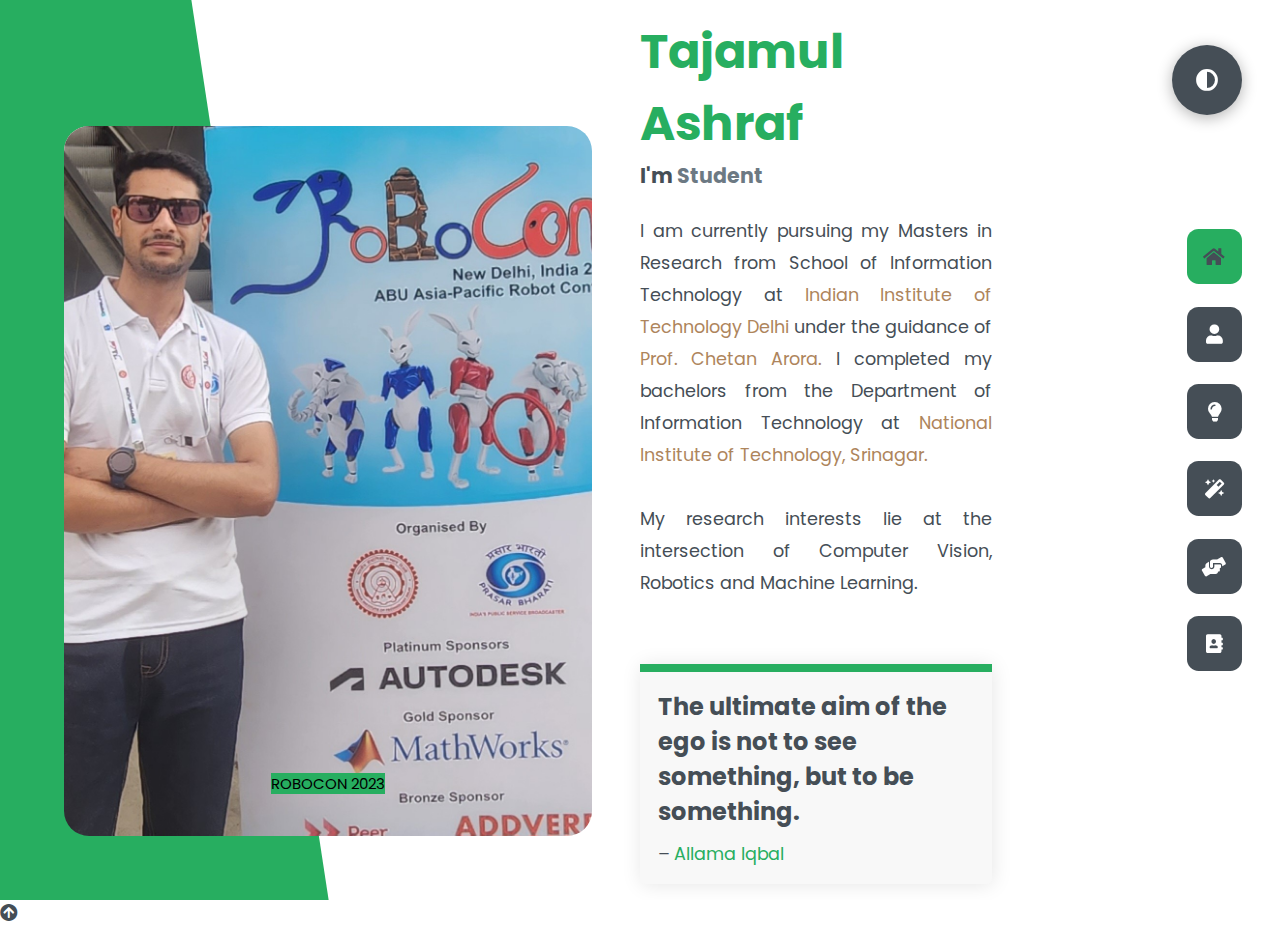
<file: index.html>
<!DOCTYPE html>
<html lang="en">
<head>
    <link rel="shortcut icon" href ="favicon.ico">
    <meta charset="UTF-8">
    <meta http-equiv="X-UA-Compatible" content="IE=edge">
    <meta name="viewport" content="width=device-width, initial-scale=1.0">
    <title>Tajamul Ashraf</title>
    <link rel="stylesheet" href="styles/styles.css">
    <link rel="preconnect" href="https://fonts.googleapis.com">
    <link rel="preconnect" href="https://fonts.gstatic.com" crossorigin>
    <link rel="stylesheet" href="https://cdnjs.cloudflare.com/ajax/libs/font-awesome/5.15.4/css/all.min.css" integrity="sha512-1ycn6IcaQQ40/MKBW2W4Rhis/DbILU74C1vSrLJxCq57o941Ym01SwNsOMqvEBFlcgUa6xLiPY/NS5R+E6ztJQ==" crossorigin="anonymous" referrerpolicy="no-referrer" />
    <link href="https://fonts.googleapis.com/css2?family=Poppins:wght@400;500;600;700;800&display=swap" rel="stylesheet">
    <meta name="google-site-verification" content="ZBZAGygtl4UNwIwCjJoRDAubq-_-zTGLophV2F9iz38" />
</head>
<body class="main-content">
    <header class="container header active" id="home">
        <div class="header-content">
            <div class="left-header">
                <div class="h-shape"></div>
                <div class="image">
                    
                    <div id="slideshow">
                        <div class="slide-wrapper">
                             
                            <!-- Define each of the slides
                         and write the content -->
                            <div class="slide">
                                <img src="img/robocon2023.jpg" alt="">
                                <div class="text"><mark style = "background-color: var(--color-secondary)">ROBOCON 2023</mark></div>
                            </div>
                            <div class="slide">
                                <img src="img/tajamul.jpg" alt="">
                                <div class="text"><mark style = "background-color: var(--color-secondary)">Farewell of B-Tech</mark></div>
                            </div>
                            <div class="slide">
                                <img src="img/HDC_0097.jpg" alt="">
                                <div class="text"><mark style = "background-color: var(--color-secondary)">Artpark IISc Bangalore Summit</mark></div>
                            </div>
                            <div class="slide">
                                <img src="img/robo.jpg" alt="">
                                <div class="text"><mark style = "background-color: var(--color-secondary)">Robotics Challenge 2022</mark></div>
                            </div>
                            <div class="slide">
                                <img src="img/nit.jpg " alt="">
                                <div class="text"><mark style = "background-color: var(--color-secondary)">Microsoft Workshop at NIT Srinagar</mark></div>
                            </div>
                            <div class="slide">
                                <img src="img/r_visiongroup1.png " alt="">
                                <div class="text"><mark style = "background-color: var(--color-secondary)">Vision Group IIT DELHI</mark></div>
                            </div>
                            
                        </div>
                    </div>
                </div>
            </div>
            <div class="right-header">
                <h1 class="name">
                     <span> <a href = "https://www.tajamulashraf.com/" style="color: var(--color-secondary)">Tajamul Ashraf</a></span><br>
                     <h3>I'm <span id="typed"></span></h3>

                </h1>
                <p>
                    I am currently pursuing my Masters in Research from School of Information Technology at <a href="https://home.iitd.ac.in/index.php" style = "color : #AE855C" target="_blank" >
                        Indian Institute of Technology Delhi </a> under the guidance of <a href="https://www.cse.iitd.ac.in/~chetan/" style = "color : #AE855C" target="_blank" >Prof. Chetan Arora. </a>
                    I completed my bachelors from the Department of Information Technology at  <a href="https://www.nitsri.ac.in/" style = "color : #AE855C" target="_blank" >
                         National Institute of Technology, Srinagar. </a><br /> <br />
                
                    My research interests lie at the intersection of Computer Vision, Robotics and Machine Learning.

                </p>
                <div class="blogs">
                  <div class="blog">
                    <div class="blog-text">
                        <h4>
                            The ultimate aim of the ego is not to see something, but to be something.</h4> – <a style = "color : var(--color-secondary)">Allama Iqbal</a>
                        
                        <!-- <p>
                            Lorem ipsum dolor sit, amet consectetur adipisicing elit. 
                            Doloribus natus voluptas, eos obcaecati recusandae amet?
                        </p> -->
                    </div>
                  </div>    
                </div>
                
            </div>
        </div>
    </header>
    <main>
        <section class="container about" id="about">
            <div class="main-title">
                <h2>About <span>me</span><span class="bg-text">my stats</span></h2>
            </div>
            <div class="about-container">
                <div class="left-about">
                    <h4>Biography</h4>
                    <p>

                        Tajamul Ashraf received his B. Tech. degree in Information Technology from
                        the <a href="https://www.nitsri.ac.in/" style = "color : #AE855C" target="_blank" > National Institute of Technology Srinagar </a> and
                         is currently an MS(R) student at
                        <a href="https://home.iitd.ac.in/index.php" style = "color : #AE855C" target="_blank" >Indian Institute of Technology Delhi.</a> 
                        He completed his schooling from <a href="https://tbmes.org/" style = "color : #AE855C" target="_blank" >Tyndale Biscoe School.</a> <br /> <br />
                        
                        
                        He has previously worked at  <a href="https://leena.ai/" style = "color : #AE855C" target="_blank" >Leena AI</a>
                        as a software engineer. He is also founder of an organization  <a href="https://www.ralithmilith.org/" style = "color : #AE855C" target="_blank" >RALITH MILITH</a> which is an anti drug society
                        based in Kashmir. Recently he co-founded an podcast channel<a href="https://www.youtube.com/@realattalks" style = "color : #AE855C" target="_blank" > ATTalks </a>which throws light on various 
                        technological interventions surrounding us.<br /> <br />

                        For detailed information, see <a href="My Resume.pdf" style = "color : #AE855C" target="_blank" >CV.</a>
                         
                        
                    </p>
                    <div class="btn-con">
                        <a href="My Resume.pdf" target="_blank" class="main-btn">
                            <span class="btn-text">Download CV</span>
                            <span class="btn-icon"><i class="fas fa-download"></i></span>
                        </a>
                    </div>
                </div>
                <div class="right-about">
                    <div class="about-item">
                        <div class="abt-text">
                            <p class="large-text">20+</p>
                            <p class="small-text">Projects <br /> Completed</p>
                        </div>
                    </div>
                    <div class="about-item">
                        <div class="abt-text">
                            <p class="large-text">GOLD</p>
                            <p class="small-text">Microsoft<br /> Ambassodor</p>
                        </div>
                    </div>
                    <div class="about-item">
                        <div class="abt-text">
                            <p class="large-text">8+</p>
                            <p class="small-text">Research <br /> Interenships</p>
                        </div>
                    </div>
                    <div class="about-item">
                        <div class="abt-text">
                            <p class="large-text">7.5</p>
                            <p class="small-text">IELTS <br /> Band</p>
                        </div>
                    </div>
                </div>
            </div>
            <div class="about-stats">
                <h4 class="stat-title">Languages I Know</h4>
                <div class="progress-bars">
                    <div class="progress-bar">
                        <p class="prog-title">English</p>
                        <div class="progress-con">
                            <p class="prog-text">100%</p>
                            <div class="progress">
                                <span class="html"></span>
                            </div>
                        </div>
                    </div>
                    <div class="progress-bar">
                        <p class="prog-title">Hindi</p>
                        <div class="progress-con">
                            <p class="prog-text">90%</p>
                            <div class="progress">
                                <span class="css"></span>
                            </div>
                        </div>
                    </div>
                    <div class="progress-bar">
                        <p class="prog-title">Urdu</p>
                        <div class="progress-con">
                            <p class="prog-text">100%</p>
                            <div class="progress">
                                <span class="js"></span>
                            </div>
                        </div>
                    </div>
                    <div class="progress-bar">
                        <p class="prog-title">Arabic</p>
                        <div class="progress-con">
                            <p class="prog-text">30%</p>
                            <div class="progress">
                                <span class="react"></span>
                            </div>
                        </div>
                    </div>
                    <div class="progress-bar">
                        <p class="prog-title">Kashmiri</p>
                        <div class="progress-con">
                            <p class="prog-text">90%</p>
                            <div class="progress">
                                <span class="node"></span>
                            </div>
                        </div>
                    </div>
                    <div class="progress-bar">
                        <p class="prog-title">Persian</p>
                        <div class="progress-con">
                            <p class="prog-text">20%</p>
                            <div class="progress">
                                <span class="python"></span>
                            </div>
                        </div>
                    </div>
                </div>
            </div>
            <h4 class="stat-title">My Timeline</h4>
            <div class="timeline">
                <div class="timeline-item">
                    <div class="tl-icon">
                        <i class="fas fa-briefcase"></i>
                    </div>
                    <p class="tl-duration">2022</p>
                    <h5>Software Developer<span> - Leena AI</span></h5>
                    <p>
                        The responsibilities included executing full lifecycle softwares, 
                        architecting the solutions to meet client requirements, working in cross -functional teams(Product, Engineering and ML team).
                    </p>
                </div>
                <div class="timeline-item">
                    <div class="tl-icon">
                        <i class="fas fa-graduation-cap"></i>
                    </div>
                    <p class="tl-duration">2022 - present</p>
                    <h5>IIT DELHI- <span>MS(R) </span></h5>
                    <p>
                        Currently coursework going on.<br>
                        Teaching Assistant(TA) in COL106- DATA STRUCTURES AND ALGORITHMS
                    </p>
                </div>
                <div class="timeline-item">
                    <div class="tl-icon">
                        <i class="fas fa-briefcase"></i>
                    </div>
                    <p class="tl-duration">Jan 2022 - May 2022</p>
                    <h5>Computer Vision Reseacher<span> - Artpark IISc</span></h5>
                    <p>
                        Mentor: <a href="https://cps.iisc.ac.in/people/research/" style = "color : #AE855C" target="_blank" >Prof. Raghu Krishnapuram</a> <br /> <br />
                        The challenge requires a robot to demonstrate janitorial tasks that would be typically
                        performed in a washroom.
                    </p>
                </div>
                <div class="timeline-item">
                    <div class="tl-icon">
                        <i class="fas fa-graduation-cap"></i>
                    </div>
                    <p class="tl-duration">2018 - 2022</p>
                    <h5>NIT SRINAGAR<span> - B Tech</span></h5>
                    <p>
                        Mentor: <a href="https://www.janibbashir.com/home" style = "color : #AE855C" target="_blank" >Dr. Janibul Bashir </a><br /> <br />
                        B-tech Thesis:  A Novel Robust Deep Learning Model to find the effect of variations of
                        multiple coherent climatic factors on Climate Change.
                    </p>
                </div>
                <div class="timeline-item">
                    <div class="tl-icon">
                        <i class="fas fa-briefcase"></i>
                    </div>
                    <p class="tl-duration">Nov 2019 - Mar 2020</p>
                    <h5>Research Intern<span> - IIT KHARAGPUR</span></h5>
                    <p>
                        Mentor: <a href="https://cse.iitkgp.ac.in/~pabitra/" style = "color : #AE855C" target="_blank" >Prof. Pabitra Mitra</a> <br /> <br />
                        Our Goal was to use computer vision to aid agricultural robotics. One problem was
                        identifcation of fruits in a tree. Devise an algorithm for counting fruits. Implement
                        the algorithm and run on data set. Devise an algorithm to identify fresh and rotten
                        fruit..
                    </p>
                </div>
                <div class="timeline-item">
                    <div class="tl-icon">
                        <i class="fas fa-graduation-cap"></i>
                    </div>
                    <p class="tl-duration">2016 - 2018</p>
                    <h5>Tyndale Biscoe School<span> - Higher Secondary</span></h5>
                    <p>
                        Term Project: IoT based flood monitoring and alerting system in Jhelum river.<br /> <br />
                        Class XII with 91.8% <br /> <br />
                        Class X with 92.6%
                    </p>
                </div>
            </div>
            <h4 class="stat-title">Featured In</h4>
            <div class="blogs1">
                <div class="blog">
                    <div class="blog-text">
                        <h4>
                            <a href="https://techcommunity.microsoft.com/t5/student-developer-blog/meet-a-recent-microsoft-learn-student-ambassador-graduate/ba-p/3624885" target="_blank">
                                Meet a recent Microsoft Learn Student Ambassador graduate. </a>
                        </h4>
                        <p>
                            This is the next segment of our blog series highlighting Tajamul Ashraf who achieved the Gold milestone, 
                            the highest status level attainable, and recently graduated from university.- <strong>MICROSOFT</strong>
                             
                        </p>
                    </div>
                </div>
                <div class="blog">
                    
                    <div class="blog-text">
                        <h4>
                            <a href="https://www.greaterkashmir.com/kashmir/nit-srinagar-students-win-indias-largest-national-entrepreneurship-challenge" target="_blank">
                                NIT Srinagar students win India’s largest National Entrepreneurship Challenge
                        </a>
                        </h4>
                        <p>
                            NEC was a 6 month-long and a highly competitive contest which was led by the team leader Mr Tajamul Ashraf- <strong>GREATER KASHMIR</strong></p>
                        </p>
                    </div>
                </div>
                <div class="blog">
                    <div class="blog-text">
                        <h4>
                            <a href=https://kashmirreader.com/2021/11/01/workshop-on-entrepreneurship-research-and-innovation-held-at-nit-srinagar/" target="_blank">
                            Workshop on entrepreneurship, research and Innovation held at NIT Srinagar</a>
                        </h4>
                        <p>
                            The workshop was successfully coordinated by Tajamul Ashraf, Sanna Showkat and other IIEDC student team members- <strong>KASHMIR READER</strong>
                        </p>
                    </div>
                </div>
                <div class="blog">
                    <div class="blog-text">
                        <h4>
                            <a href=https://scoopnews.in/det.aspx?q=106248" target="_blank">
                                Workshop on Emerging Technologies held at NIT Srinagar</a>
                        </h4>
                        <p>
                            While organizing team consisted of Basar Qari, Sanna Showkat, Manik Showkat, Fahad Syed, Ubaid bin Gulzar and Mir Faizan.
                             While it was headed by the Microsoft Student Learn Ambassador for NIT Srinagar, Tajamul Ashraf- <strong>SCOOP NEWS</strong>
                             
                        </p>
                    </div>
                </div>
                <div class="blog">
                    <div class="blog-text">
                        <h4>
                            <a href="https://www.thekashmirmonitor.net/hult-prize-a-futuristic-approach-to-entrepreneurship/" target="_blank">
                                HULT PRIZE: A futuristic approach to entrepreneurship</a>
                        </h4>
                        <p>
                            You have to see failure as the beginning and the middle, but never entertain it as an end. -<strong> KASHMIR MONITOR</strong>
                        </p>
                    </div>
                </div>
                <div class="blog">
                    <div class="blog-text">
                        <h4>
                            <a href="https://www.risingkashmir.com/IEEE-organizes-career-counseling-session-on-GRE-preparation-at-NIT-Srinagar--95357" target="_blank">
                                IEEE organizes career counseling session on GRE preparation at NIT Srinagar</a>
                        </h4>
                        <p>
                            In his message, Director NIT Srinagar, Prof (Dr.) Rakesh Sehgal 
                            appreciated the organizers for initiating such ideas for the guidance of aspirants- <strong>RISING KASHMIR</strong>
                            
                        </p>
                    </div>
                </div>
              
            
        </section>
        <section class="container" id="research">
            <div class="main-title">
                <h2> <span>Research</span><span class="bg-text">My Work</span></h2>
            </div>
            <p class="port-text">
                My research interests lie at the intersection of Computer Vision, Robotics and Machine Learning.
            </p>
            <div>
                <h2>Publications</h2>
            </div> 
            <div class = "list-type6">
                <ol>
            <div>
                <center><h4>2023</h4></center>
            </div> 
            
            <li><p><b>Tajamul Ashraf</b>, Fuzayil-bin-Afzal Mir, 2023. <b>A proposed scale to measure the effect of team building on Engineering students.</b>
                <i>  International Conference on Recent Advances on Business, Management and Data Analystics 2023.</i><h4> <a style = "color : #AE855C">[Paper]</a></a></h4></p></li>

            <div>
                <center><h4>2022</h4></center>
            </div> 
            
                    <li><p> <b>Tajamul Ashraf</b>, Naiyer Abbas, Mohammad Haseeb, Nadeem Yousuf, Janibul Bashir, 2022. <b>An Integral Computer Vision System for Apple Detection,
                         Classification, and Semantic Segmentation</b>. <i>In Proceedings of the 15th International Conference on Machine Vision (ICMV 2022).</i>   <h4><a href="https://spie.org/Publications/Proceedings/Paper/10.1117/12.2680881?SSO=1" target="_blank" style = "color : #AE855C">[Paper] [Code]</a></h4></p></li>

                    
                 
                    </ol>
                    
            </div>
            <div>
            <h2>Projects</h2>
            </div> 
            <div class="portfolios">
                <div class="portfolio-item">
                    <div class="image">
                        <img src="img/p1.png" alt="">
                    </div>
                    <div class="ProjectText">
                        <h2>
                            A Novel Robust Deep Learning Model to find the effect of variations in
                            multiple coherent climatic factors on Climate Change.  <h3>Mentor: <a href="https://www.janibbashir.com/home" style = "color : #AE855C" target="_blank" > Dr. Janibul Bashir</a></h3>
                        </h2>
                        <p>
                            One of the severe and pressing problems that the human race is currently facing is the climate
                            change. It is adversely affecting the entire globe as is evident with the rising ocean levels, accelerated melting of glaciers, frequent storms, and many more
                            Urbanization and infrastructure development are the main reasons that the environment is getting
                            polluted, resulting in a frequent change in weather patterns that have led to flash floods, landslides, and avalanches in Jammu and Kashmir in the past few years. In this paper, we have tried
                            to address this problem by developing a robust climate change model that can capture the different parameters that are responsible for accelerating the climate change. We have intelligently
                            processed the data related to pir panjal range collected over a long period of time. Subsequently,
                            we developed a sequential deep learning-based Climate Change Parameter model to understand
                            the correlations between the parameters and their contribution to climate change. We proposed
                            a Stacked (Long Short-Term Memory) LSTM-based learning model called Climate Change Parameter Model (CCPM) to estimate the variables which are directly or indirectly affecting climate
                            change. This helps us in formulating further superlative policies, univariate and multivariate forecasting, and efficient strategies to cope with the problem. We evaluated our model on the dataset
                            and found the model loss within 2%.
                        </p>
                    </div>
                    
                    <div class="hover-items">
                        <h3>B-Tech Project</h3>
                        <div class="icons">
                            <a href="#" class="icon">
                                <i class="fab fa-github"></i>
                            </a>
                            <a href="#" class="icon">
                                <i class="fab fa-behance"></i>
                            </a>
                            <a href="#" class="icon">
                                <i class="fab fa-youtube"></i>
                            </a>
                        </div>
                    </div>
                </div>
                <br/>
                <div class="portfolio-item">
                    <div class="image">
                        <img src="img/p2.png" alt="">
                    </div>
                    <div class="ProjectText">
                        <h2>
                            A Integral Computer Vision System Using Recoginization,
                            Classification and Semantic Segmentation to Aid Agricultural
                            Farm Robotics.  <h3>Mentor:  <a href="https://cse.iitkgp.ac.in/~pabitra/" style = "color : #AE855C" target="_blank" >Prof. Pabitra Mitra</a></h3>      
                        </h2>
                        <p>
                            The area of Computer Vision has gone through exponential growth and
                            advancement over the past decade. It is mainly due to the introduction
                            of effective deep learning methodologies and the availability of massive
                            data. This has resulted in the incorporation of intelligent computer vision
                            schemes to automate the different number of tasks. In this paper, we have
                            worked on similar lines. We have proposed an integrated system for the
                            development of robotic arms, considering the current situation in fruit
                            identification, classification, counting, and generating their masks through
                            semantic segmentation. The current method of manually doing these
                            processes is time-consuming and is not feasible for large fields. As a result,
                            multiple works have been proposed to automate these tasks to reduce the
                            overall overhead. However, there is a lack of an integrated system that
                            can automate all these processes together. As a result, we are proposing
                            one such system based on different machine learning techniques. For
                            each process, we propose to use the most effective learning technique
                            with computer vision capability. Thus, proposing an integrated intelligent
                            end-to-end computer vision-based system to detect, classify, count, and
                            identify the apples. In this system, we modified the YOLOV3 algorithm to
                            effectively detect and count the apples. The proposed scheme works even
                            under variable lighting conditions. The system was trained and tested
                            using a standard benchmark i.e., MinneApple. Experimental results show
                            an average accuracy of 91%
                        </p>
                    </div>   
                    <div class="hover-items">
                        <h3>IIT KHARAGPUR INTERNSHIP</h3>
                        <div class="icons">
                            <a href="#" class="icon">
                                <i class="fab fa-github"></i>
                            </a>
                            <a href="#" class="icon">
                                <i class="fab fa-behance"></i>
                            </a>
                            <a href="#" class="icon">
                                <i class="fab fa-youtube"></i>
                            </a>
                        </div>
                    </div>
                </div>
                <br/>
                <div class="portfolio-item">
                    <div class="image">
                        <img src="img/p3.png" alt="">
                    </div>
                    <div class="ProjectText">
                        <h2>
                            Vision problems in ARTPARK’s Robotics
                            Challenge 2021-22
                            (Robojanitor)     <h3>Mentor: <a href="https://cps.iisc.ac.in/people/research/" style = "color : #AE855C" target="_blank" >Prof. Raghu Krishnapuram</a></h3>  
                        </h2>
                        <p>
                            The ARTPARK Robotic Challenge 2021-22 required a robot to demonstrate janitorial
                            tasks that would be typically performed in a washroom. In this challenge, the tasks were
                            limited to clearing any rubbish that may be on the floor followed by cleaning the washbasin
                            and the washbasin counter using a sanitizing liquid. The rubbish consisted of items such
                            as tissue paper and small paper cups and cans. The robot had to scout out the restroom
                            area so that it can assess the environment and create a representation of it for planning
                            and navigation purposes. The tasks which were to be completed were Detecting the trash
                            from the floor-The robot needed to detect trash on the floor The trash consisted of items
                            such as crumpled tissue paper, paper cups, and cans. Pose estimation of countertop -The
                            robot needs to dry the wet countertop and clean it Cleaning the floor- The robot needed
                            to spray sanitizing liquid on the floor on dirty spots and then clean them up. Finally, the
                            robot had to mop the floor of the restroom. Figure 1 shows the setup of the washroom
                            where different tasks were performed.
                            
                            
                        </p>
                    </div> 
                    <div class="hover-items">
                        <h3>ARTPARK Robotics Challenge</h3>
                        <div class="icons">
                            <a href="#" class="icon">
                                <i class="fab fa-github"></i>
                            </a>
                            <a href="#" class="icon">
                                <i class="fab fa-behance"></i>
                            </a>
                            <a href="#" class="icon">
                                <i class="fab fa-youtube"></i>
                            </a>
                        </div>
                    </div>
                </div>
                <br/>
                <div class="portfolio-item">
                    <div class="image">
                        <img src="img/p4.png" alt="">
                    </div>
                    <div class="ProjectText">
                        <h2>
                            Human Pose Tracking and Juxtaposition(HPTJ) Model: Pose Comparisom and real time evaluation and metric.  
                            <h3>Mentor: <a href="https://iiscprofiles.irins.org/profile/3996" style = "color : #AE855C" target="_blank" >Prof. S N Omkar</a>, 
                                <a href="https://scholar.google.co.in/citations?user=rY787ikAAAAJ&hl=en" style = "color : #AE855C" target="_blank" >Dr. Balaji Prabhu</a></h3>
                        </h2>
                        <p>
                            Pose estimation is a computer vision technique that predicts
                            and extracts the Key-point location of a person or object to
                            track the actions made by the person while performinig any
                            activity to draw the insights. This paper presents a novel and state of the art Human
                            Pose Tracking and Juxtaposition(HPTJ) Model It is the
                            first of its kind where in real time we propose a Instructor
                            Based Model, which gives proper instructions to the user and
                            provides him/her with a feedback of the whole. The model
                            was developed with an aim to aid the current Instructors and
                            Free lancers in their tracking methods and also for the students
                            to improve their progress. This paper lays the foundation for
                            building a system that can recognise human pose on pre-
                            recorded videos as well as in real-time. It also has inbuilt
                            features of giving instructions to correct the posture of users.
                            The various applications of the HPTJ model is in Activity
                            Identify applicable funding agency here. If none, delete this.
                            Recognition, where tracking the variations in the pose of a
                            person over a period of time can also be used for activity,
                            gesture and gait recognition. Model can autonomously teach
                            proper work out regimes, sport techniques and dance activities.
                            Also it can be used to understand full-body sign language,
                            motion Capture and augmented reality and Training Robots.
                                                        
                            
                        </p>
                    </div> 
                    <div class="hover-items">
                        <h3>IISc Internship</h3>
                        <div class="icons">
                            <a href="#" class="icon">
                                <i class="fab fa-github"></i>
                            </a>
                            <a href="#" class="icon">
                                <i class="fab fa-behance"></i>
                            </a>
                            <a href="#" class="icon">
                                <i class="fab fa-youtube"></i>
                            </a>
                        </div>
                    </div>
                </div>
                <br/>
                <div class="portfolio-item">
                    <div class="image">
                        <img src="img/p5.png" alt="">
                    </div>
                    <div class="ProjectText">
                        <h2>
                            Develop a network simulator implementing entire protocol stack. 
                             <h3>Mentor: <a href="https://sites.google.com/nitsri.net/iqraaltaf" style = "color : #AE855C" target="_blank" >Dr. Iqra Altaf Gillani</a></h3>
                        </h2>
                        <p>
                            A simulated model which demonstrates the working of the TCP/IP Networking Model. This project
                            shows proper working of the five layers:
                            1.Physical Layer: The physical layer is responsible for sending and receiving packets from one
                            physical interface to others
                            2.Data Link Layer: The data link layer controls the flow of reception, delimitation and transmission of frames and establishes a communication protocol (Media Access Control) between directly
                            connected systems.
                            3.Network layer: Handles the routing and sending of data between different networks. The most
                            important protocols at this layer are IP and ICMP.We have implemented the Routing Information Protocol-(RIP) in the project for shortest path.
                            4.Transport layer: Provides the means for transmitting data between the two connected parties,
                            as well as controlling the quality of service. The main protocols used here are TCP and UDP.We
                            have set a probability for packet drop in UDP to show that this protocol is unreliable. TCP is a
                            reliable protocol where no packet drop is shown.A server class is made to enable the 3 services we
                            have included HTTP, SSH, SMTP.
                            5.Application Layer: The application layer is the highest abstraction layer of the TCP/IP model
                            that provides the interfaces and protocols needed by the users. It combines the functionalities of the
                            session layer, the presentation layer and the application layer of the OSI model.We have included
                            two application layer services DHCP and HTTP

                                                        
                            
                        </p>
                    </div> 
                    <div class="hover-items">
                        <h3>Networking Project</h3>
                        <div class="icons">
                            <a href="#" class="icon">
                                <i class="fab fa-github"></i>
                            </a>
                            <a href="#" class="icon">
                                <i class="fab fa-behance"></i>
                            </a>
                            <a href="#" class="icon">
                                <i class="fab fa-youtube"></i>
                            </a>
                        </div>
                    </div>
                </div>
                <br/>
                <div class="portfolio-item">
                    <div class="image">
                        <img src="img/p8.png" alt="">
                    </div>
                    <div class="ProjectText">
                        <h2>
                            Robot localization and Mapping using Particle Swarm optimization (PSO)
                             <h3>Mentor: <a href="https://sites.google.com/nitsri.net/iqraaltaf" style = "color : #AE855C" target="_blank" >Dr. Iqra Altaf Gillani</a></h3>
                        </h2>
                        <p>
                            The goal of Wireless Network Systems (WSN) Localisation is to find the position of the target node using
                            the priori knowledge of the absolute position of the n anchor nodes and the distance between anchor and
                            target nodes. The distance (range) can be determined using received signal strength (RSS), Angle of arrival
                            (AOA) or any of the time based techniques like Time of arrival (TOA), Time difference of arrival (TDOA)
                            or Round trip time (RTT).
                            The Position estimation of the coordinates of the target nodes can be formulated as an optimization problem,
                            involving minimization the of an objective function representing locating the error in the target nodes. The
                            sum of squared range errors between the target nodes and neighboring anchor nodes can be considered as
                            the objective function for this problem. The coefficients have a critical role in the convergence characteristics of PSO. The coefficient w should
                            be neither too small, which results in early convergence, nor too large, which on contrary slows down
                            the convergence process. A value of w = 0.7 and c1 = c2 = 1.494 were recommended for faster
                            convergence by [1-2] after experimental tests.
                            Four Target nodes were fixed at (0,100), (0,-100), (100,0) and (-100,0). Anchor nodes are generated
                            randomly and error is calculated as distance between between actual position and estimated position.
                                                                                    
                            
                        </p>
                    </div> 
                    <div class="hover-items">
                        <h3>Natural Algorithms project
                        </h3></h3>
                        <div class="icons">
                            <a href="#" class="icon">
                                <i class="fab fa-github"></i>
                            </a>
                            <a href="#" class="icon">
                                <i class="fab fa-behance"></i>
                            </a>
                            <a href="#" class="icon">
                                <i class="fab fa-youtube"></i>
                            </a>
                        </div>
                    </div>
                </div>
                <br/>
                <div class="portfolio-item">
                    <div class="image">
                        <img src="img/p6.png" alt="">
                    </div>
                    <div class="ProjectText">
                        <h2>
                            Encryption and Decryption between users
                            in Morse using a Flashlight. <h3>Mentor: <a href="http://exposysdata.com/" style = "color : #AE855C" target="_blank" >Exposys Data Labs</a></h3>
                        </h2>
                        <p>
                            Morse code is a process of transmitting text information as a series of on-off tones
                            and lights or clicks. If they use a tapping device recipient can understand the message
                            without additional decoding equipment. Morse code is represented by the form of dits
                            and dahs. Here dits refer to dots and dahs refer to dash. Morse code used to transmit
                            only numerals at first. After that, Alfred Vail included letters and characters. Morse
                            code can be transmitted by using electric telegraph wire, light, and sound, through a
                            different medium in different ways. Tap code is used by American prisoners. Morse
                            code is used for long-distance communication. International Morse code was devised
                            by European nations in 1851. It is the base for the morse code to transmit or receive.
                            Morse code is a character encoding and decoding scheme. This is the implementation of MORSE CODE translator using python. This system
                            was designed to transmit message securely to long distance. The design makes use of
                            a programming language python. This design can be used in different areas like long
                            communication, military, external affairs etc. By using this system there is no need of
                            tapping device for transmission .so this overcomes the security problems.
                                                        
                            
                        </p>
                    </div> 
                    <div class="hover-items">
                        <h3>Encryption and Decryption between users
                            in Morse using a Flashlight.
                        </h3></h3>
                        <div class="icons">
                            <a href="#" class="icon">
                                <i class="fab fa-github"></i>
                            </a>
                            <a href="#" class="icon">
                                <i class="fab fa-behance"></i>
                            </a>
                            <a href="#" class="icon">
                                <i class="fab fa-youtube"></i>
                            </a>
                        </div>
                    </div>
                </div>
                <br/>
                <div class="portfolio-item">
                    <div class="image">
                        <img src="img/p7.png" alt="">
                    </div>
                    <div class="ProjectText">
                        <h2>
                            Assembler which converts all 37 rv32I instructons in hexadecimal and binary machine-code. 
                            <h3>Mentor: <a href="https://www.janibbashir.com/home" style = "color : #AE855C" target="_blank" >Dr. Janibul Bashir</a></h3>
                        </h2>
                        <p>
                            RISC-V pronounced as “RISC-five”, is an open-source standard Instruction Set Architecture (ISA), 
                            designed based on Reduced Instruction Set Computer (RISC) principles. With a flexible architecture to
                             build systems ranging from a simple microprocessor to complex multi-core systems, RISC-V caters to any
                              market. The RISC-V ISA provides two specifications, one, the User Level Instructions which guides in 
                              developing simple embedded systems and connectivity applications and two, the Privilege Level Instructions
                               which guides in building secure systems, kernel, and protected software stacks. RISC-V currently supports 
                               three privilege levels, viz.. Machine/Supervisor/User, with each level having dedicated Control Status Registers
                                (CSRs) for system state observation and manipulation. In addition, RISC-V provides 31 read/write registers. While
                                 all can be used as general-purpose registers, they have dedicated functions as well. RISC-V is divided into different
                                  categories based on the maximum width of registers the architecture can support, for example, RV32 (RISC-V 32) provides 
                                  registers whose maximum width is 32-bits and RV64 (RISC-V 64) provides registers whose maximum width is 64-bits. Processors
                                   with larger register widths can support instructions and data of smaller widths. So an RV64 platform supports both RV32 and RV64

                                                        
                            
                        </p>
                    </div> 
                    <div class="hover-items">
                        <h3>Assembler which converts all 37 rv32I instructons in hexadecimal and binary machine-code</h3>
                        <div class="icons">
                            <a href="#" class="icon">
                                <i class="fab fa-github"></i>
                            </a>
                            <a href="#" class="icon">
                                <i class="fab fa-behance"></i>
                            </a>
                            <a href="#" class="icon">
                                <i class="fab fa-youtube"></i>
                            </a>
                        </div>
                    </div>
                </div>
            </div>
        </section>
        <section class="container stuff" id="Extra_stuff">
            <div class="main-title">
                <h2>Extra <span>Stuff</span><span class="bg-text">Thought space</span></h2>
            </div>
            <div class="about-container">
                <div class="left-about">
                    <h4>What is Islam</h4>
                    <p>


                        Islam is an Arabic word which means "surrender, submission, commitment and peace." Thus, Islam can be defined as a path to attain complete
                         peace through voluntary submission to the divine will. <br /> <br />

                        Islam is not a new religion. It is the same truth that God revealed to all His prophets throughout history. Islam is both a religion 
                        and a complete way of life. Muslims follow a religion of peace, mercy and forgiveness that should not be associated with acts of violence
                         against the innocent. <br /> <br />
                        
                         Get inspired by the life of the
                          <a href="https://www.metmuseum.org/learn/educators/curriculum-resources/art-of-the-islamic-world/unit-one/the-prophet-muhammad-and-the-origins-of-islam" style = "color : #AE855C" target="_blank" >
                            Prophet Muhammad (PBUH)</a>, see <a href="https://www.qalaminstitute.org/seerah/#.WBW5G56li1H" style = "color : #AE855C" target="_blank" >Seerah Pearls</a> by Shaykh Abdul Nasir Jangda. <br /> <br />
                         

                        For detailed information, watch this <a href="https://www.youtube.com/watch?v=OsmYQl3xy_Y&ab_channel=DigitalMimbar" style = "color : #AE855C" target="_blank" >one.</a>
                         
                        
                    </p>

                </div>
                <div class="right-abouts">
                    <div class="about-item">
                        <div class="abt-text">
                            <p class="large-text">Qur'an 20;46</p>
                            <p class="small-text">"Don't be afraid, I am with you all the time, lsitening and seeing."</p>
                        </div>
                    </div>
                    <div class="about-item">
                        <div class="abt-text">
                            <p class="large-text">Qur'an 40;60</p>
                            <p class="small-text">"Call upon me; I will respond to you."</p>
                        </div>
                    </div>
                    <div class="about-item">
                        <div class="abt-text">
                            <p class="large-text">Qur'an 55;38 </p>
                            <p class="small-text">"Then which of your Lord's favours will you both deny."</p>
                        </div>
                    </div>
                    <div class="about-item">
                        <div class="abt-text">
                            <p class="large-text">Qur'an 93;7 </p>
                            <p class="small-text">"And He found you lost and guided you."</p>
                        </div>
                    </div>
                    
                    
                    
                </div>
            </div>
            <div>
                <h2>BOOKS YOU SHOULD READ ONCE IN YOUR LIFETIME</h2>


            </div> 
            <div class = "list-type5">
                <ol>
                    <li><a href="#">THE ALCHEMIST  <h4>Paulo Coelho</h4></a></li>
                    <li><a href="#"> ANNA KARENINA<h4>Leo Tolstoy</h4></a></li>
                    <li><a href="#">THE GREAT GATSBY  <h4>F Scott Fitzgerald</h4> </a></li>
                      <li><a href="#">WAR AND PEACE  <h4>Leo Tolstoy</h4> </a></li>
                    <li><a href="#">THE PILGRIM PROCESS  <h4>John Bunyan</h4> </a></li>
                    <li><a href="#">THE POWER OF YOUR SUBCONCIOUS MIND  <h4>Dr. Joseph Murphy</h4> </a></li>
                      <li><a href="#">VANITY FAIR <h4>William Makepeace Thackeray</h4> </a></li>
                    <li><a href="#">RICH DAD POOR DAD  <h4>Robert Kiyosaki and Sharon Lechter</h4> </a></li>
                    <li><a href="#">THINK AND GROW RICH  <h4>Napoleon Hill</h4> </a></li>
                      <li><a href="#">THE RICHEST MAN IN BABYLON  <h4>George S. Clason</h4> </a></li>
                    <li><a href="#">THE PILGRIMAGE  <h4>Paulo Coelho</h4> </a></li>
                    </ol>
                    <h4>Make sure you've read at least 21 of the
                         <a href="https://www.theguardian.com/books/2015/aug/17/the-100-best-novels-written-in-english-the-full-list" style = "color : #AE855C" target="_blank" >Top100 list</a></h4>
            </div>
            <h1 class = "title-stuff">SOME USEFUL STUFF</h1>
            <div class="blogs">
                <div class="blog">
                    
                    <div class="blog-text">
                        <h4>
                            <a href="https://www.theatlantic.com/family/archive/2021/10/meaning-life-macronutrients-purpose-search/620440/" target="_blank">
                            The Meaning of Life Is Surprisingly Simple
                        </a>
                        </h4>
                        <p>
                            You can make your quest for meaning manageable by breaking it down into three bite-size dimensions;
                            by Arthur C. Brooks
                        </p>
                    </div>
                </div>
                <div class="blog">
                    <div class="blog-text">
                        <h4>
                            <a href="https://aman.ai/papers/#vision" target="_blank">
                            Top Papers in Computer Vision</a>
                        </h4>
                        <p>
                            A curated set of papers which have been reviewed for the latest scoop in AI/ML.
                        </p>
                    </div>
                </div>
                <!-- <div class="blog">
                    
                    <div class="blog-text">
                        <h4>
                            How to Become an Expert in Web Design
                        </h4>
                        <p>
                            Lorem ipsum dolor sit, amet consectetur adipisicing elit. 
                            Doloribus natus voluptas, eos obcaecati recusandae amet?
                        </p>
                    </div>
                </div> -->
                <div class="blog">
                    <div class="blog-text">
                        <h4>
                            <a href="https://matt.might.net/articles/phd-school-in-pictures/" target="_blank">
                            The illustrated guide to a Ph.D.</a>
                        </h4>
                        <p>
                            It's hard to describe it in words; by Matt Might
                        </p>
                    </div>
                </div>
                <!-- <div class="blog">
                    <div class="blog-text">
                        <h4>
                            Debbuging made easy with Web Inspector
                        </h4>
                        <p>
                            Lorem ipsum dolor sit, amet consectetur adipisicing elit. 
                            Doloribus natus voluptas, eos obcaecati recusandae amet?
                        </p>
                    </div>
                </div>
                <div class="blog">
                    <div class="blog-text">
                        <h4>
                            Get started with Web Design and UI Design
                        </h4>
                        <p>
                            Lorem ipsum dolor sit, amet consectetur adipisicing elit. 
                            Doloribus natus voluptas, eos obcaecati recusandae amet?
                        </p>
                    </div>
                </div>
                <div class="blog">
                    <div class="blog-text">
                        <h4>
                            This is what you need to know about Web Design
                        </h4>
                        <p>
                            Lorem ipsum dolor sit, amet consectetur adipisicing elit. 
                            Doloribus natus voluptas, eos obcaecati recusandae amet?
                        </p>
                    </div>
                </div> -->
            </div>
                  




        </section>
        <section class="container" id="Ralith_Milith">
            <div class="blogs-content">
                <div class="main-title">
                    <h2>Ralith <span>Milith</span><span class="bg-text">My Blogs</span></h2>
                </div>

                <h2>Coming Soon ...</h2>
                <!-- <div class="blogs">
                    <div class="blog">
                        <img src="img/port6.jpg" alt="">
                        <div class="blog-text">
                            <h4>
                                How to Create Your Own Website
                            </h4>
                            <p>
                                Lorem ipsum dolor sit, amet consectetur adipisicing elit. 
                                Doloribus natus voluptas, eos obcaecati recusandae amet?
                            </p>
                        </div>
                    </div>
                    <div class="blog">
                        <img src="img/blog1.jpg" alt="">
                        <div class="blog-text">
                            <h4>
                                How to Become an Expert in Web Design
                            </h4>
                            <p>
                                Lorem ipsum dolor sit, amet consectetur adipisicing elit. 
                                Doloribus natus voluptas, eos obcaecati recusandae amet?
                            </p>
                        </div>
                    </div>
                    <div class="blog">
                        <img src="img/blog2.jpg" alt="">
                        <div class="blog-text">
                            <h4>
                                Become a Web Designer in 10 Days
                            </h4>
                            <p>
                                Lorem ipsum dolor sit, amet consectetur adipisicing elit. 
                                Doloribus natus voluptas, eos obcaecati recusandae amet?
                            </p>
                        </div>
                    </div>
                    <div class="blog">
                        <img src="img/blog3.jpg" alt="">
                        <div class="blog-text">
                            <h4>
                                Debbuging made easy with Web Inspector
                            </h4>
                            <p>
                                Lorem ipsum dolor sit, amet consectetur adipisicing elit. 
                                Doloribus natus voluptas, eos obcaecati recusandae amet?
                            </p>
                        </div>
                    </div>
                    <div class="blog">
                        <img src="img/port1.jpg" alt="">
                        <div class="blog-text">
                            <h4>
                                Get started with Web Design and UI Design
                            </h4>
                            <p>
                                Lorem ipsum dolor sit, amet consectetur adipisicing elit. 
                                Doloribus natus voluptas, eos obcaecati recusandae amet?
                            </p>
                        </div>
                    </div>
                    <div class="blog">
                        <img src="img/port3.jpg" alt="">
                        <div class="blog-text">
                            <h4>
                                This is what you need to know about Web Design
                            </h4>
                            <p>
                                Lorem ipsum dolor sit, amet consectetur adipisicing elit. 
                                Doloribus natus voluptas, eos obcaecati recusandae amet?
                            </p>
                        </div>
                    </div>
                </div>
            </div> -->
        </section>
        <section class="container contact" id="contact">
            <div class="contact-container">
                <div class="main-title">
                    <h2>Contact <span>Me</span><span class="bg-text">Contact</span></h2>
                </div>
                <div class="contact-content-con">
                    <div class="left-contact">
                        <h4>Contact me here</h4>
                       
                        <div class="contact-info">
                            <div class="contact-item">
                                <div class="icon">
                                    <i class="fas fa-map-marker-alt"></i>
                                    <span>Postal Address</span>
                                </div>
                                <p>
                                    - Karan Nagar, Srinagar J&K
                                </p>
                            </div>
                            <div class="contact-item">
                                <div class="icon">
                                    <i class="fas fa-envelope"></i>
                                    <span>Email</span>
                                </div>
                                <p>
                                    <span>- tajamul21.ashraf[at]gmail[dot]com</span><br>
                                    <span>- tajamul[at]sit[dot]iitd[dot]ac[dot]in</span>
                                   
                                </p>
                            </div>
                            <div class="contact-item">
                                <div class="icon">
                                    <i class="fas fa-map-pin"></i>
                                    <span>Pincode</span>
                                </div>
                                <p>
                                    <span>- 190010</span>
                                </p>
                            </div>
                            <div class="contact-item">
                                <div class="icon">
                                    <i class="fas fa-phone"></i>
                                    <span>Mobile Number</span>
                                </div>
                                <p>
                                    <span> +91 907 007 1007</span>
                                </p>
                            </div>
                            <div class="contact-item">
                                <div class="icon">
                                    <i class="fas fa-language"></i>
                                    <span>Languages</span>
                                </div>
                                <p>
                                    <span>-English, Urdu, Hindi,  Kashmiri</span>
                                </p>
                            </div>
                        </div>
                        <div class="contact-icons">
                            <div class="contact-icon">
                                <a href="https://www.facebook.com/tajamul.wani.359" target="_blank">
                                    <i class="fab fa-facebook-f"></i>
                                </a>
                                <a href="https://twitter.com/Tajamul_Wani__" target="_blank">
                                    <i class="fab fa-twitter"></i>
                                </a>
                                <a href="https://www.instagram.com/" target="_blank">
                                    <i class="fab fa-instagram"></i>
                                </a>
                                <a href="https://www.linkedin.com/in/tajamul221/" target="_blank">
                                    <i class="fab fa-linkedin"></i>
                                </a>
                                <a href="https://orcid.org/0000-0002-7372-3782" target="_blank">
                                    <i class="fab fa-orcid"></i>
                                </a>
                                <a href="https://www.researchgate.net/profile/Tajamul-Ashraf" target="_blank">
                                    <i class="fab fa-researchgate"></i>
                                </a>
                                <a href="https://github.com/Tajamul21" target="_blank">
                                    <i class="fab fa-github"></i>
                                </a>
                                <a href="https://deepcomputervision.quora.com/" target="_blank">
                                    <i class="fab fa-quora"></i>
                                </a>    
                            </div>
                        </div>
                    </div>
                    <div class="right-contact">
                        <form action="https://formspree.io/f/mjvdydrw" method = "post" id= "my-form" class="contact-form">
                          <div class="input-control i-c-2">
                            <input type="text" required name="name" placeholder="YOUR NAME">
                            <input type="email" required name="email" placeholder="YOUR EMAIL">
                          </div>
                          <div class="input-control">
                            <input type="text" required placeholder="ENTER SUBJECT">
                        </div>
                        <div class="input-control">
                            <textarea name="" id="" cols="15" rows="8" placeholder="I love to work, message here, i am just an email away."></textarea>
                        </div>
                        <div class="submit-btn">
                            <button type= "submit" class="main-btn">
                                <span class="btn-text">Send Email</span>
                                <span class="btn-icon"><i class="fa fa-paper-plane"></i></span>
                            </a>
                        </div>
                    </form>
                    <div id = "status"> </div>
                </div>
                </div>
            </div>
        </section>
    </main>
    <button id="back-to-top-btn" style="display: none;"><i class="fa fa-arrow-circle-up"></button>
  
    <div class="controls">
        <a   href="#home" class="control active-btn" data-id="home" >
            <i class="fas fa-home"></i>
        </a>
        <a href = "#about" class="control" data-id="about">
            <i class="fas fa-user"></i>
        </a>
        <a href="#research" class="control" data-id="research">
            <i class="fas fa-lightbulb"></i>
        </a>
        <a href="#Extra_stuff" class="control" data-id="Extra_stuff">
            <i class="fas fa-magic"></i>
        </a>
        <a href="#Ralith_Milith"  class="control" data-id="Ralith_Milith">
            <i class="fas fa-hands-helping"></i>
        </a>
        <a href="#contact" class="control" data-id="contact">
            <i class="fas fa-address-book"></i>
        </a>
    </div>
    <div class="theme-btn">
        <i class="fas fa-adjust"></i>
    </div>

    <script src="app.js"></script>
</body>
</html>
</file>
<file: styles/styles.css>
* {
  margin: 0;
  padding: 0;
  box-sizing: border-box;
  list-style: none;
}

:root {
  
  --color-primary: #FFFFFF;
  --color-secondary: #27AE60;
  --color-white: #454e56;
  --color-black: #000;
  --color-grey0: #f8f8f8;
  --color-grey-1: #6c7983;
  --color-grey-2: #6c7983;
  --color-grey-3: #6c7983;
  --color-grey-4: #454e56;
  --color-grey-5: #f8f8f8;
  --color-grey-6: #12181b;
}

.light-mode {

  --color-primary: #191d2b;
  --color-secondary: #FFA500;
  --color-white: #FFFFFF;
  --color-black: #000;
  --color-grey0: #f8f8f8;
  --color-grey-1: #dbe1e8;
  --color-grey-2: #b2becd;
  --color-grey-3: #6c7983;
  --color-grey-4: #454e56;
  --color-grey-5: #2a2e35;
  --color-grey-6: #12181b;
  --br-sm-2: 14px;
  --box-shadow-1: 0 3px 15px rgba(0,0,0,.3);
  
}

body {
  background-color: var(--color-primary);
  font-family: "Poppins", sans-serif;
  font-size: 1.1rem;
  color: var(--color-white);
  transition: all 0.4s ease-in-out;
}

a:link {
  word-wrap: break-word;
  
  text-decoration: none;
  color: inherit;
  font-family: inherit;
  
}

header {
  min-height: 100vh;
  color: var(--color-white);
  overflow: hidden;
  padding: 0 !important;
}

section {
  min-height: 100vh;
  width: 100%;
  position: absolute;
  left: 0;
  top: 0;
  padding: 3rem 18rem;
}

.container {
  display: none;
  transform: translateY(-100%) scale(0);
  transition: all 0.4s ease-in-out;
  background-color: var(--color-primary);
}

.active {
  display: block;
  animation: appear 1s ease-in-out;
  transform: translateY(0) scaleY(1);
}
@keyframes appear {
  0% {
    transform: translateY(-100%) scaleY(0);
  }
  100% {
    transform: translateY(0) scaleY(1);
  }
}

.controls {
  position: fixed;
  z-index: 10;
  top: 50%;
  right: 3%;
  display: flex;
  flex-direction: column;
  align-items: center;
  justify-content: center;
  transform: translateY(-50%);
}
.controls .control {
  padding: 1rem;
  cursor: pointer;
  background-color: var(--color-grey-4);
  width: 55px;
  height: 55px;
  border-radius: 21%;
  display: flex;
  justify-content: center;
  align-items: center;
  margin: 0.7rem 0;
  box-shadow: var(--box-shadow-1);
  
}
.controls .control i {
  font-size: 1.2rem;
  color: var(--color-primary);
  pointer-events: none;
}
.controls .active-btn {
  background-color: var(--color-secondary);
  transition: all 0.4s ease-in-out;
}
.controls .active-btn i {
  color: var(--color-white);
}

.theme-btn {
  top: 5%;
  right: 3%;
  width: 70px;
  height: 70px;
  border-radius: 50%;
  background-color: var(--color-grey-4);
  cursor: pointer;
  position: fixed;
  display: flex;
  justify-content: center;
  align-items: center;
  box-shadow: 0 3px 15px rgba(0, 0, 0, 0.3);
  transition: all 0.1s ease-in-out;
}
.theme-btn:active {
  transform: translateY(-3px);
}
.theme-btn i {
  font-size: 1.4rem;
  color: var(--color-primary);
  pointer-events: none;
}
#typed {
  color: #333; /* set initial text color */
}

#typed.emphasis {
  color: var(--color-grey-3); /* set color for emphasized text */
}


#back-to-top-btn {
  bottom: 9%;
  right: 3%;
  width: 50px;
  height: 50px;
  outline: none;
  border-radius: 50%;
  background-color: var(--color-secondary);
  cursor: pointer;
  position: fixed;
  display: flex;
  justify-content: center;
  align-items: center;
  margin: 0.7rem 0;
  box-shadow: var(--color-secondary);
}

/*Header-content*/
.header-content {
  display: grid;
  grid-template-columns: repeat(2, 1fr);
  min-height: 100vh;
}
.header-content .left-header {
  display: flex;
  align-items: center;
  position: relative;
}
.header-content .left-header .h-shape {
  transition: all 0.4s ease-in-out;
  width: 65%;
  height: 100%;
  background-color: var(--color-secondary);
  position: absolute;
  left: 0;
  top: 0;
  z-index: -1;
  clip-path: polygon(0 0, 46% 0, 79% 100%, 0% 100%);
}
.header-content .left-header .image {
  border-radius: var(--br-sm-2);
  height: 72%;
  width: 53%;
  margin-left: 4rem;
  background-color: var(--color-primary);
  transition: all 0.4s ease-in-out;
  border-radius: 25px;
}
.header-content .left-header .image img {
  width: 100%;
  height: 100%;
  object-fit: cover;
  transition: all 0.4s ease-in-out;
  filter: grayscale(0);
}
.header-content .left-header .image img:hover {
  filter: grayscale(100%);
}
.header-content .left-header .image #slideshow {
  overflow: hidden;
  height: 710px;
  width: 528px;
  margin: 0 auto;
  border-radius: 25px;
}

.header-content .left-header .image .slide {
  float: left;
  height: 710px;
  width: 528px;
}

.header-content .left-header .image .slide-wrapper {
  width: calc(528px * 6);
  animation: slide 20s ease infinite;
}

/* Media query to adjust dimensions for smaller screens */

@media (max-width: 767px) {
  .header-content .left-header .image #slideshow {
    height: 400px;
    width: 300px;
    border-radius: 10px;
  }
  .header-content .left-header .image .slide {
    height: 400px;
    width: 300px;
  }
  .header-content .left-header .image .slide-wrapper {
    width: calc(300px * 6);
  }
}
.header-content .left-header .image #slideshow .slide .text {
  overflow: hidden;
  color: var(--color-primary);
  font-size: 15px;
  position: relative;
  bottom: 10%;
  width: 100%;
  text-align: center;
}
 
/* Set the background color
of each of the slides */

 
/* Define the animation
for the slideshow */
@keyframes slide {
   
/* Calculate the margin-left for
  each of the slides */
  15% {
    margin-left: 0px;
  }
 
  20% {
    margin-left: calc(-528px * 1);
  }
 
  35% {
    margin-left: calc(-528px * 2);
  }
 
  50% {
    margin-left: calc(-528px * 3);
  }
  70% {
    margin-left: calc(-528px * 4);
  }
  85% {
    margin-left: calc(-528px * 5);
  }
}
.header-content .right-header {
  display: flex;
  flex-direction: column;
  justify-content: center;
  padding-right: 18rem;
}
.header-content .right-header .name {
  font-size: 3rem;
}
.header-content .right-header .name span {
  color: var(--color-secondary);
}
.header-content .right-header p {
  margin: 1.5rem 0;
  line-height: 2rem;
  text-align: justify;
}

/*About*/
.about-container {
  display: grid;
  grid-template-columns: repeat(2, 1fr);
  padding-top: 3.5rem;
  padding-bottom: 5rem;
}
.about-container .right-abouts {
  display: inline-block;
  grid-template-columns: repeat(2, 1fr);
  grid-gap: 2rem;
}
.about-container .right-abouts .about-item {
  border: 1px solid var(--color-grey-5);
  border-radius: 5px;
  transition: all 0.4s ease-in-out;
  box-shadow: 1px 2px 15px rgba(0, 0, 0, 0.1);
}
.about-container .right-abouts .about-item:hover {
  cursor: default;
  transform: translateY(-5px);
  border: 1px solid var(--color-secondary);
  box-shadow: 1px 4px 15px rgba(0, 0, 0, 0.32);
}
.about-container .right-abouts .about-item .abt-text {
  padding: 1.5rem;
  display: flex;
  flex-direction: column;
}
.about-container .right-abouts .about-item .abt-text .large-text {
  font-size: 26px;
  font-weight: 700;
  color: var(--color-secondary);
}
.about-container .right-abouts .about-item .abt-text .small-text {
  padding-left: 3rem;
  position: relative;
  text-transform: uppercase;
  font-size: 1.2rem;
  color: var(--color-grey-1);
  letter-spacing: 2px;
}
.about-container .right-abouts .about-item .abt-text .small-text::before {
  content: "";
  position: absolute;
  left: 0;
  top: 15px;
  width: 2rem;
  height: 2px;
  background-color: var(--color-grey-5);
}

.about-container .right-about {
  display: grid;
  grid-template-columns: repeat(2, 1fr);
  grid-gap: 2rem;
}
.about-container .right-about .about-item {
  border: 1px solid var(--color-grey-5);
  border-radius: 5px;
  transition: all 0.4s ease-in-out;
  box-shadow: 1px 2px 15px rgba(0, 0, 0, 0.1);
}
.about-container .right-about .about-item:hover {
  cursor: default;
  transform: translateY(-5px);
  border: 1px solid var(--color-secondary);
  box-shadow: 1px 4px 15px rgba(0, 0, 0, 0.32);
}
.about-container .right-about .about-item .abt-text {
  padding: 1.5rem;
  display: flex;
  flex-direction: column;
}
.about-container .right-about .about-item .abt-text .large-text {
  font-size: 3rem;
  font-weight: 700;
  color: var(--color-secondary);
}
.about-container .right-about .about-item .abt-text .small-text {
  padding-left: 3rem;
  position: relative;
  text-transform: uppercase;
  font-size: 1.2rem;
  color: var(--color-grey-1);
  letter-spacing: 2px;
}
.about-container .right-about .about-item .abt-text .small-text::before {
  content: "";
  position: absolute;
  left: 0;
  top: 15px;
  width: 2rem;
  height: 2px;
  background-color: var(--color-grey-5);
}
.about-container .left-about {
  padding-right: 5rem;
}
.about-container .left-about p {
  line-height: 2rem;
  padding: 1rem;
  color: var(--color-grey-1);
  text-align: justify;
}
.about-container .left-about h4 {
  font-size: 2rem;
  text-transform: uppercase;
}

.about-stats {
  padding-bottom: 4rem;
}
.about-stats .progress-bars {
  display: grid;
  grid-template-columns: repeat(2, 1fr);
  grid-gap: 2rem;
}
.about-stats .progress-bars .progress-bar {
  display: flex;
  flex-direction: column;
}
.about-stats .progress-bars .progress-bar .prog-title {
  text-transform: uppercase;
  font-weight: 500;
}
.about-stats .progress-bars .progress-bar .progress-con {
  display: flex;
  align-items: center;
}
.about-stats .progress-bars .progress-bar .progress-con .prog-text {
  color: var(--color-grey-2);
}
.about-stats .progress-bars .progress-bar .progress-con .progress {
  width: 100%;
  height: 0.45rem;
  background-color: var(--color-grey-4);
  margin-left: 1rem;
  position: relative;
}
.about-stats .progress-bars .progress-bar .progress-con .progress span {
  position: absolute;
  top: 0;
  left: 0;
  height: 100%;
  background-color: var(--color-secondary);
  transition: all 0.4s ease-in-out;
  width: 60%;
}
.about-stats .progress-bars .progress-bar .progress-con .progress .html {
  width: 100%;
}
.about-stats .progress-bars .progress-bar .progress-con .progress .css {
  width: 90%;
}
.about-stats .progress-bars .progress-bar .progress-con .progress .js {
  width: 100%;
}
.about-stats .progress-bars .progress-bar .progress-con .progress .react {
  width: 30%;
}
.about-stats .progress-bars .progress-bar .progress-con .progress .node {
  width: 90%;
}
.about-stats .progress-bars .progress-bar .progress-con .progress .python {
  width: 20%;
}

.stat-title {
  text-transform: uppercase;
  font-size: 1.4rem;
  text-align: center;
  padding: 3.5rem 0;
  position: relative;
}
.stat-title::before {
  content: "";
  position: absolute;
  left: 50%;
  top: 0;
  width: 40%;
  height: 1px;
  background-color: var(--color-grey-5);
  transform: translateX(-50%);
}

/*Timeline*/
.timeline {
  display: grid;
  grid-template-columns: repeat(2, 1fr);
  grid-gap: 2rem;
  padding-bottom: 3rem;
}
.timeline .timeline-item {
  position: relative;
  padding-left: 3rem;
  border-left: 1px solid var(--color-grey-5);
}
.timeline .timeline-item .tl-icon {
  position: absolute;
  left: -27px;
  top: 0;
  background-color: var(--color-secondary);
  width: 50px;
  height: 50px;
  border-radius: 50%;
  display: flex;
  align-items: center;
  justify-content: center;
}
.timeline .timeline-item .tl-icon i {
  font-size: 1.3rem;
}
.timeline .timeline-item .tl-duration {
  padding: 0.2rem 0.6rem;
  background-color: var(--color-grey-5);
  border-radius: 15px;
  display: inline-block;
  font-size: 0.8rem;
  text-transform: uppercase;
  font-weight: 500;
}
.timeline .timeline-item h5 {
  padding: 1rem 0;
  text-transform: uppercase;
  font-size: 1.3rem;
  font-weight: 600;
}
.timeline .timeline-item h5 span {
  color: var(--color-grey-2);
  font-weight: 500;
  font-size: 1.2rem;
}
.timeline .timeline-item p {
  color: var(--color-grey-2);
  text-align: justify;
}

.port-text {
  padding: 2rem 0;
  text-align: center;
}

.portfolios {
  display: inline-block;
  grid-template-columns: repeat(3, 1fr);
  grid-gap: 2rem;
  margin-top: 3rem;
  text-align: justify;
  
}

.portfolios .portfolio-item {
  position: relative;
  border-radius: 15px;
}
.ProjectText{
  width: 103%

}

.portfolios .portfolio-item .ProjectText .p{
  text-align: justify;
}
.portfolios .portfolio-item img {
  width: 103%;
  height: 250px;
  object-fit: cover;
  border-radius: 15px;
}
.portfolios .portfolio-item .hover-items {
  width: 103%;
  height: 250px;
  background-color: var(--color-secondary);
  position: absolute;
  left: 0;
  top: 0;
  border-radius: 15px;
  display: flex;
  justify-content: center;
  align-items: center;
  flex-direction: column;
  opacity: 0;
  transform: scale(0);
  transition: all 0.4s ease-in-out;
}
.portfolios .portfolio-item .hover-items h3 {
  font-size: 1.5rem;
  color: var(--color-white);
  margin-bottom: 1.5rem;
}
.portfolios .portfolio-item .hover-items .icons {
  display: flex;
  justify-content: center;
  align-items: center;
}
.portfolios .portfolio-item .hover-items .icons .icon {
  background-color: var(--color-primary);
  border-radius: 50%;
  width: 50px;
  height: 50px;
  display: flex;
  align-items: center;
  justify-content: center;
  margin: 0 1rem;
  cursor: pointer;
  transition: all 0.4s ease-in-out;
}
.portfolios .portfolio-item .hover-items .icons .icon i {
  font-size: 1.5rem;
  color: var(--color-white);
  margin: 0 1rem;
}
.portfolios .portfolio-item .hover-items .icons .icon:hover {
  background-color: var(--color-white);
}
.portfolios .portfolio-item .hover-items .icons .icon:hover i {
  color: var(--color-primary);
}

.portfolio-item:hover .hover-items {
  opacity: 1;
  transform: scale(1);
}
.title-stuff{
  margin-top: 8%;
}


.list-type5 ol {
list-style-type: none;
list-style-type: decimal;
margin: 5%;
margin-left: 1em;
padding: 0;
counter-reset: li-counter;
}
.list-type5 ol li{
position: relative;
margin-bottom: 1.5em;
padding: 0.5em;
background-color: whitesmoke;
padding-left: 58px;
}

.list-type5 a{
text-decoration:none;
color: #6C7983 ;
font-size:18px;
font-family: 'Poppins', sans-serif;
}

.list-type5 li:hover{
box-shadow:inset -1em 0  #27AE60;
-webkit-transition: box-shadow 0.5s; /* For Safari 3.1 to 6.0 */
transition: box-shadow 0.5s;
}

.list-type5 ol li:before {
position: absolute;
top: -0.3em;
left: -0.5em;
width: 1.8em;
height: 1.2em;
font-size: 2em;
line-height: 1.2;
font-weight: bold;
text-align: center;
color: var(--color-primary);
background-color: #27AE60;
transform: rotate(-20deg);
-ms-transform: rotate(-20deg);
-webkit-transform: rotate(-20deg);
z-index: 99;
overflow: hidden;
content: counter(li-counter);
counter-increment: li-counter;
  
}
.list-type6 ol {
  list-style-type: none;
  list-style-type: decimal;
  margin: 0%;
  margin-left: 1em;
  padding: 0;
  counter-reset: li-counter;
  }
  .list-type6 ol li{
  position: relative;
  margin-bottom: 1.5em;
  padding: 0.2em;
  background-color: whitesmoke;
  padding-left: 8px;
  }
  
  .list-type6 p{
  text-decoration:none;
  color:  #454e56 ;
  text-align: justify;
  text-justify: inter-word;
  font-size:15px;
  font-family: 'Poppins', sans-serif;
  }
  
  .list-type6 li:hover{
  box-shadow:inset -1em 0  var(--color-secondary);
  -webkit-transition: box-shadow 0.5s; /* For Safari 3.1 to 6.0 */
  transition: box-shadow 0.5s;
  }
.list-type6 ol li:before {
  position: absolute;
  top: -0.3em;
  left: -0.5em;
  width: 1.8em;
  height: 1.2em;
  font-size: 2em;
  line-height: 1.2;
  font-weight: bold;
  text-align: center;
  color: white;
  background-color: #27AE60;
  transform: rotate(-20deg);
  -ms-transform: rotate(-20deg);
  -webkit-transform: rotate(-20deg);
  z-index: 99;
  overflow: hidden;
  content: counter(li-counter 1);
  counter-increment: li-counter;
    
  }



.blogs {
  display: inline-block;
  grid-template-columns: repeat(3, 1fr);
  grid-gap: 2rem;
  margin-top: 3rem;
}
.blogs .blog {
  position: relative;
  background-color: var(--color-grey-5);
  border-radius: 5px;
  box-shadow: 1px 1px 20px rgba(0, 0, 0, 0.1);
  transition: all 0.4s ease-in-out;
}
.blogs .blog:hover {
  box-shadow: 1px 1px 20px rgba(0, 0, 0, 0.3);
  transform: translateY(-5px);
  transition: all 0.4s ease-in-out;
}
.blogs .blog:hover img {
  filter: grayscale(0);
  transform: scale(1.1);
  box-shadow: 0px 4px 15px rgba(0, 0, 0, 0.8);
}
.blogs .blog img {
  width: 100%;
  height: 300px;
  object-fit: cover;
  border-top-left-radius: 5px;
  border-top-right-radius: 5px;
  filter: grayscale(100%);
  transition: all 0.4s ease-in-out;
}
.blogs .blog .blog-text {
  margin-top: -7px;
  padding: 1.1rem;
  border-top: 8px solid var(--color-secondary);
}
.blogs .blog .blog-text h4 {
  font-size: 1.5rem;
  margin-bottom: 0.7rem;
  transition: all 0.4s ease-in-out;
  cursor: pointer;
}
.blogs .blog .blog-text h4:hover {
  color: var(--color-secondary);
}
.blogs .blog .blog-text p {
  color: var(--color-grey-2);
  line-height: 2rem;
  padding-bottom: 1rem;
}

.blogs1 {
  display: relative;
  grid-template-columns: repeat(3, 1fr);
  grid-gap: 2rem;
  margin-top: 3rem;
}
.blogs1 .blog {
  position: relative;
  background-color: var(--color-grey-5);
  border-radius: 5px;
  box-shadow: 1px 1px 20px rgba(0, 0, 0, 0.1);
  transition: all 0.4s ease-in-out;
}
.blogs1 .blog:hover {
  box-shadow: 1px 1px 20px rgba(0, 0, 0, 0.3);
  transform: translateY(-5px);
  transition: all 0.4s ease-in-out;
}
.blogs1 .blog:hover img {
  filter: grayscale(0);
  transform: scale(1.1);
  box-shadow: 0px 4px 15px rgba(0, 0, 0, 0.8);
}
.blogs1 .blog img {
  width: 100%;
  height: 300px;
  object-fit: cover;
  border-top-left-radius: 5px;
  border-top-right-radius: 5px;
  filter: grayscale(100%);
  transition: all 0.4s ease-in-out;
}
.blogs1 .blog .blog-text {
  margin-top: -7px;
  padding: 1.1rem;
  border-top: 8px solid var(--color-secondary);
}
.blogs1 .blog .blog-text h4 {
  font-size: 1.5rem;
  margin-bottom: 0.7rem;
  transition: all 0.4s ease-in-out;
  cursor: pointer;
}
.blogs1 .blog .blog-text h4:hover {
  color: var(--color-secondary);
}
.blogs1 .blog .blog-text p {
  color: var(--color-grey-2);
  line-height: 2rem;
  padding-bottom: 1rem;
}





.contact-content-con {
  display: flex;
  padding-top: 3.5rem;
}
.contact-content-con .left-contact {
  flex: 2;
}
.contact-content-con .left-contact h4 {
  margin-top: 1rem;
  font-size: 2rem;
  text-transform: uppercase;
}
.contact-content-con .left-contact p {
  margin: 1rem 0;
  line-height: 2rem;
}
.contact-content-con .left-contact .contact-info .contact-item {
  display: flex;
  align-items: center;
  justify-content: space-between;
}
.contact-content-con .left-contact .contact-info .contact-item p {
  margin: 0.3rem 0 !important;
  padding: 0 !important;
}
.contact-content-con .left-contact .contact-info .contact-item .icon {
  display: grid;
  grid-template-columns: 40px 1fr;
}
.contact-content-con .left-contact .contact-info .contact-item .icon i {
  display: flex;
  align-items: center;
  font-size: 1.3rem;
}
.contact-content-con .left-contact .contact-icon {
  display: flex;
  margin-top: 2rem;
}
.contact-content-con .left-contact .contact-icon a {
  display: flex;
  align-items: center;
  color: var(--color-white);
  background-color: var(--color-grey-5);
  cursor: pointer;
  justify-content: center;
  width: 50px;
  height: 50px;
  border-radius: 50%;
  margin: 0 0.4rem;
  transition: all 0.4s ease-in-out;
}
.contact-content-con .left-contact .contact-icon a:hover {
  background-color: var(--color-secondary);
}
.contact-content-con .left-contact .contact-icon a:hover i {
  color: var(--color-primary);
}
.contact-content-con .left-contact .contact-icon a i {
  display: flex;
  align-items: center;
  justify-content: center;
  font-size: 1.3rem;
}
.contact-content-con .right-contact {
  flex: 3;
  margin-left: 3rem;
}

.contact-content-con .right-contact .input-control {
  margin: 1.5rem 0;
}
.contact-content-con .right-contact .input-control input, .contact-content-con .right-contact .input-control textarea {
  border-radius: 30px;
  font-weight: inherit;
  font-size: inherit;
  font-family: inherit;
  padding: 0.8rem 1.1rem;
  outline: none;
  border: none;
  background-color: var(--color-grey-5);
  width: 100%;
  color: var(--color-white);
  resize: none;
}
.contact-content-con .right-contact .i-c-2 {
  display: flex;
}
.contact-content-con .right-contact .i-c-2 :last-child {
  margin-left: 1.5rem;
}
.contact-content-con .right-contact .submit-btn {
  display: flex;
  justify-content: flex-start;
  cursor: pointer; 
}

.contact-content-con .right-contact .status{
  border-radius: 30px;
  font-weight: inherit;
  font-size: inherit;
  font-family: inherit;
  padding: 0.8rem 1.1rem;
  outline: none;
  border: none;
  background-color: var(--color-grey-5);
  width: 100%;
  color: var(--color-white);
  resize: none;
  text-align: center;
}
#status.success{
  background-color: var(--color-secondary);
  animation: status 4s ease forwards;
  text-align: center;
  border-radius: 30px;
  font-weight: inherit;
  font-size: inherit;
  font-family: inherit;
  padding: 0.8rem 1.1rem;
  outline: none;
  border: none;
  background-color: var(--color-grey-5);
  width: 100%;
  color: var(--color-white);
  resize: none;
  text-align: center;
}

#status.error{
  background-color: var(--color-secondary);
  color: white;
  animation: status 4s ease forwards;
}

@keyframes status {
  0%{
    opacity: 1;
    pointer-events: all;
  }
  90%{
    opacity: 1;
    pointer-events: all;
  }
  100%{
    opacity: 0;
    pointer-events: none;
  }
}
.submit-btn .button {
  background-color: var(--color-secondary);
  border: none;
  text-align: center;
  font-weight: inherit;
  font-size: inherit;
  font-family: inherit;
  cursor: pointer; 
}

/*Independed components*/
.btn-con {
  display: flex;
  align-self: flex-start;
}

.main-btn {
  border-radius: 30px;
  color: inherit;
  font-weight: 600;
  position: relative;
  border: 1px solid var(--color-secondary);
  display: flex;
  align-self: flex-start;
  align-items: center;
  overflow: hidden;
  cursor: pointer; 
}
.main-btn .btn-text {
  padding: 0 2rem;
  cursor: pointer; 
}
.main-btn .btn-icon {
  background-color: var(--color-secondary);
  display: flex;
  align-items: center;
  justify-content: center;
  border-radius: 50%;
  padding: 1rem;
  cursor: pointer; 
}
.main-btn::before {
  content: "";
  position: absolute;
  top: 0;
  right: 0;
  transform: translateX(100%);
  transition: all 0.4s ease-out;
  z-index: -1;
  cursor: pointer; 
}
.main-btn:hover {
  transition: all 0.4s ease-out;
}
.main-btn:hover::before {
  width: 100%;
  height: 100%;
  background-color: var(--color-secondary);
  transform: translateX(0);
  transition: all 0.4s ease-out;
  cursor: pointer; 
}

.main-title {
  text-align: center;
}
.main-title h2 {
  position: relative;
  text-transform: uppercase;
  font-size: 4rem;
  font-weight: 700;
}
.main-title h2 span {
  color: var(--color-secondary);
}
.main-title h2 .bg-text {
  position: absolute;
  top: 50%;
  left: 50%;
  color: var(--color-grey-5);
  transition: all 0.4s ease-in-out;
  z-index: -1;
  transform: translate(-50%, -50%);
  font-weight: 800;
  font-size: 6.3rem;
}

.about-container .left-about p {
  padding-left: 0;
}

@media screen and (max-width: 600px) {
  header {
    padding: 0 !important;
  }

  .theme-btn {
    width: 50px;
    height: 50px;
  }

  .header-content {
    grid-template-columns: repeat(1, 1fr);
    padding-bottom: 6rem;
  }

  .left-header .h-shape {
    display: none;
  }

  .right-header {
    grid-row: 1;
    padding-right: 0rem !important;
    width: 90%;
    margin: 0 auto;
  }
  .right-header .name {
    font-size: 2.5rem !important;
    text-align: center;
    padding-top: 3rem;
  }

  .header-content .left-header .image {
    margin: 0 auto;
    width: 90%;
  }

  .controls {
    top: auto;
    bottom: 0;
    flex-direction: row;
    justify-content: center;
    left: 50%;
    transform: translateX(-50%);
    width: 100%;
    background-color: var(--color-grey-5);
    target:"_blank"
  }
  .controls .control {
    margin: 1rem 0.3rem;
  }

  .about-container {
    grid-template-columns: repeat(1, 1fr);
  }
  .about-container .right-about {
    grid-template-columns: repeat(1, 1fr);
    padding-top: 2.5rem;
  }
  .about-container .left-about {
    padding-right: 0;
  }
  .about-container .left-about p {
    padding-left: 0;
  }

  .timeline {
    grid-template-columns: repeat(1, 1fr);
    padding-bottom: 6rem;
  }

  .container {
    padding: 2rem 2.5rem !important;
  }

  .about-stats .progress-bars {
    grid-template-columns: repeat(1, 1fr);
  }

  .portfolios {
    grid-template-columns: repeat(1, 1fr);
    padding-bottom: 6rem;
    margin-top: 1rem;
  }

 

  .blogs {
    grid-template-columns: repeat(1, 1fr);
    padding-bottom: 6rem;
  }

  .contact-content-con {
    flex-direction: column;
  }
  .contact-content-con .right-contact {
    margin-left: 0;
    margin-top: 2.5rem;
  }

  .contact-content-con .right-contact .i-c-2 {
    flex-direction: column;
  }

  .contact-content-con .right-contact .i-c-2 :last-child {
    margin-left: 0;
    margin-top: 1.5rem;
  }

  .contact-content-con .right-contact {
    margin-bottom: 6rem;
  }

  .contact-item {
    flex-direction: column;
    margin: 1rem 0;
  }
  .contact-item p {
    font-size: 15px;
    color: var(--color-grey-2);
  }
  .contact-item span {
    font-size: 15px;
  }
  .contact-item .icon {
    grid-template-columns: 25px 1fr;
  }

  .main-title h2 {
    font-size: 2rem;
  }
  .main-title h2 span {
    font-size: 2.3rem;
  }
  .main-title h2 .bg-text {
    font-size: 2.3rem;
  }
}
@media screen and (max-width: 1432px) {
  .container {
    padding: 7rem 11rem;
  }

  .contact-content-con {
    flex-direction: column;
  }
  .contact-content-con .right-contact {
    margin-left: 0;
    margin-top: 2.5rem;
  }

  .contact-content-con .right-contact .i-c-2 {
    flex-direction: column;
  }

  .contact-content-con .right-contact .i-c-2 :last-child {
    margin-left: 0;
    margin-top: 1.5rem;
  }

  .contact-content-con .right-contact {
    margin-bottom: 6rem;
  }

  .main-title h2 .bg-text {
    font-size: 5.5rem;
  }
}
@media screen and (max-width: 1250px) {
  .blogs {
    grid-template-columns: repeat(2, 1fr);
    margin-top: 6rem;
  }

  .portfolios {
    grid-template-columns: repeat(2, 1fr);
  }

  .header-content .right-header {
    padding-right: 9rem;
  }
}
@media screen and (max-width: 660px) {
  .blogs {
    grid-template-columns: repeat(1, 1fr);
  }

  .portfolios {
    grid-template-columns: repeat(1, 1fr);
  }
}
@media screen and (max-width: 1070px) {
  .about-container {
    grid-template-columns: repeat(1, 1fr);
  }
  .about-container .right-about {
    padding-top: 2.5rem;
  }

  .main-title h2 {
    font-size: 4rem;
  }
  .main-title h2 span {
    font-size: 4rem;
  }
  .main-title h2 .bg-text {
    font-size: 4.5rem;
  }
}
@media screen and (max-width: 970px) {
  .container {
    padding: 7rem 6rem;
  }

  .about-container .left-about {
    padding-right: 0rem;
  }

  .header-content {
    grid-template-columns: repeat(1, 1fr);
    padding-bottom: 6rem;
  }

  .left-header .h-shape {
    display: none;
  }
  .left-header .image {
    width: 90% !important;
    margin: 0 auto !important;
  }

  .right-header {
    grid-row: 1;
    padding-right: 0rem !important;
    width: 90%;
    margin: 0 auto;
  }
  .right-header .name {
    font-size: 2.5rem !important;
    text-align: center;
    padding-top: 3rem;
  }
}
@media screen and (max-width: 700px) {
  .container {
    padding: 7rem 3rem;
  }

  .about-stats .progress-bars {
    grid-template-columns: repeat(1, 1fr);
  }

  .about-container .right-about {
    grid-template-columns: repeat(1, 1fr);
  }

  .timeline {
    grid-template-columns: repeat(1, 1fr);
  }

  .main-title h2 {
    font-size: 3rem;
  }
  .main-title h2 span {
    font-size: 3rem;
  }
  .main-title h2 .bg-text {
    font-size: 4rem;
  }
}

/*# sourceMappingURL=styles.css.map */
</file>
